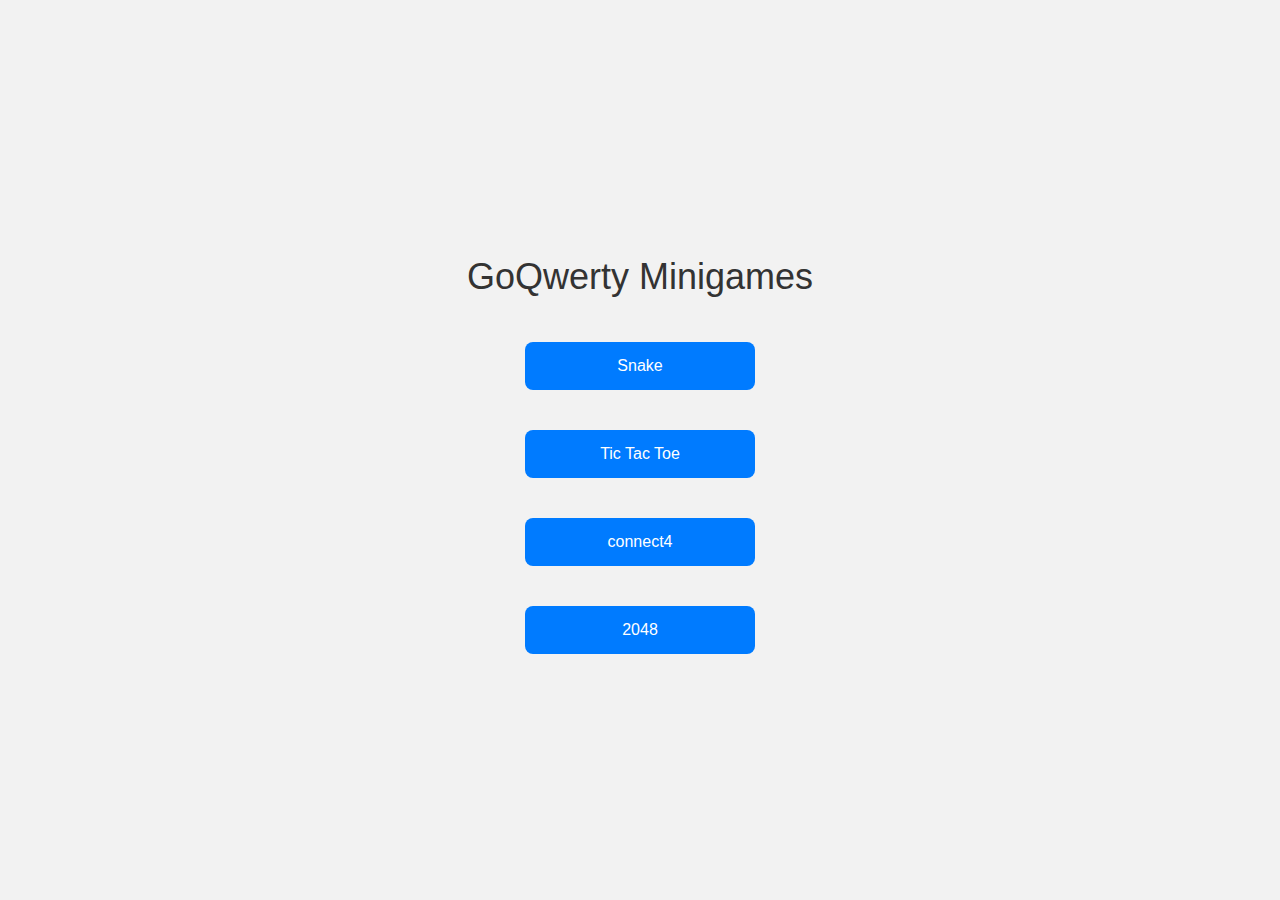
<file: index.html>
<!DOCTYPE html>
<html lang="en">
<head>
    <script async src="https://pagead2.googlesyndication.com/pagead/js/adsbygoogle.js?client=ca-pub-4743892892854260" crossorigin="anonymous"></script>
    <meta charset="UTF-8">
    <meta name="viewport" content="width=device-width, initial-scale=1.0">
    <title>GoQwerty Minigames</title>
    <style>
        body {
            font-family: 'Aharoni', sans-serif;
            text-align: center;
            background-color: #f2f2f2;
            margin: 0;
            padding: 0;
            display: flex;
            flex-direction: column;
            align-items: center;
            justify-content: center;
            height: 100vh;
        }

        .main-title {
            font-family: 'Bowlby One SC', sans-serif;
            font-size: 36px;
            margin-top: 30px;
            font-weight: 500;
            color: #333;
        }

        .button {
            display: inline-block;
            width: 200px; /* Set fixed width for the buttons */
            padding: 15px;
            background-color: #007BFF;
            font-weight: 500;
            color: #fff;
            text-decoration: none;
            margin: 20px;
            border-radius: 8px;
            transition: background-color 0.3s ease;
        }

        .button:hover {
            background-color: #0056b3;
            font-weight: 400;
        }
    </style>
</head>
<body>
    <h1 class="main-title">GoQwerty Minigames</h1>
    
    <a class="button" href="https://yairdavidson.github.io/GoQwerty/snake">Snake</a>
    
    <a class="button" href="https://yairdavidson.github.io/GoQwerty/tictactoe">Tic Tac Toe</a>
      
    <a class="button" href="https://yairdavidson.github.io/GoQwerty/fourinarow">connect4</a>

    <a class="button" href="https://yairdavidson.github.io/GoQwerty/2048">2048</a>
    
    <!-- Add more smaller titles and buttons as needed -->

</body>
</html>
</file>
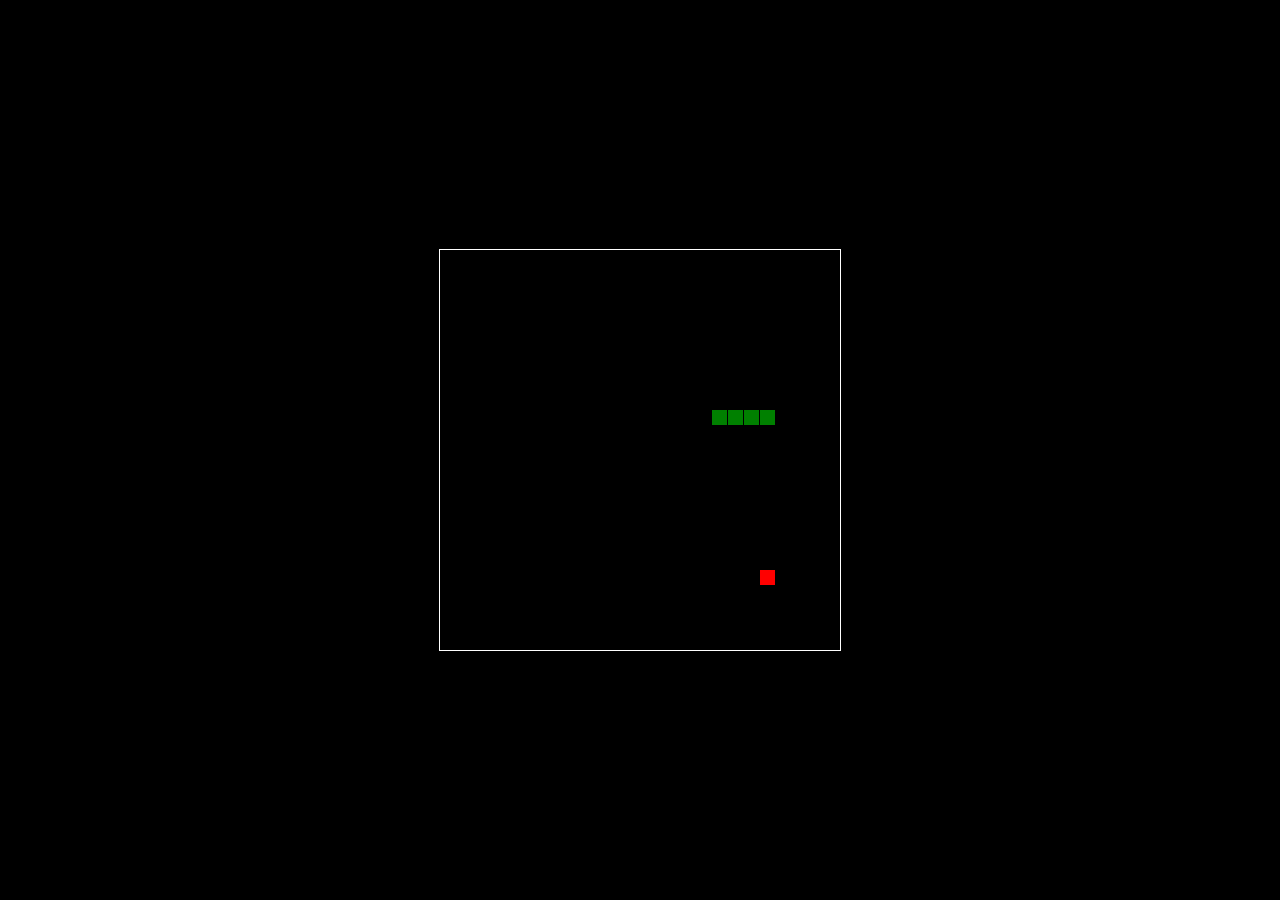
<file: snake/index.html>
<!DOCTYPE html>
<html>
<head>
  <title>Basic Snake HTML Game</title>
  <meta charset="UTF-8">
  <style>
  html, body {
    height: 100%;
    margin: 0;
  }

  body {
    background: black;
    display: flex;
    align-items: center;
    justify-content: center;
  }
  canvas {
    border: 1px solid white;
  }
  </style>
</head>
<body>
<canvas width="400" height="400" id="game"></canvas>
<script>
var canvas = document.getElementById('game');
var context = canvas.getContext('2d');

// the canvas width & height, snake x & y, and the apple x & y, all need to be a multiples of the grid size in order for collision detection to work
// (e.g. 16 * 25 = 400)
var grid = 16;
var count = 0;

var snake = {
  x: 160,
  y: 160,

  // snake velocity. moves one grid length every frame in either the x or y direction
  dx: grid,
  dy: 0,

  // keep track of all grids the snake body occupies
  cells: [],

  // length of the snake. grows when eating an apple
  maxCells: 4
};
var apple = {
  x: 320,
  y: 320
};

// get random whole numbers in a specific range
// @see https://stackoverflow.com/a/1527820/2124254
function getRandomInt(min, max) {
  return Math.floor(Math.random() * (max - min)) + min;
}

// game loop
function loop() {
  requestAnimationFrame(loop);

  // slow game loop to 15 fps instead of 60 (60/15 = 4)
  if (++count < 4) {
    return;
  }

  count = 0;
  context.clearRect(0,0,canvas.width,canvas.height);

  // move snake by it's velocity
  snake.x += snake.dx;
  snake.y += snake.dy;

  // wrap snake position horizontally on edge of screen
  if (snake.x < 0) {
    snake.x = canvas.width - grid;
  }
  else if (snake.x >= canvas.width) {
    snake.x = 0;
  }

  // wrap snake position vertically on edge of screen
  if (snake.y < 0) {
    snake.y = canvas.height - grid;
  }
  else if (snake.y >= canvas.height) {
    snake.y = 0;
  }

  // keep track of where snake has been. front of the array is always the head
  snake.cells.unshift({x: snake.x, y: snake.y});

  // remove cells as we move away from them
  if (snake.cells.length > snake.maxCells) {
    snake.cells.pop();
  }

  // draw apple
  context.fillStyle = 'red';
  context.fillRect(apple.x, apple.y, grid-1, grid-1);

  // draw snake one cell at a time
  context.fillStyle = 'green';
  snake.cells.forEach(function(cell, index) {

    // drawing 1 px smaller than the grid creates a grid effect in the snake body so you can see how long it is
    context.fillRect(cell.x, cell.y, grid-1, grid-1);

    // snake ate apple
    if (cell.x === apple.x && cell.y === apple.y) {
      snake.maxCells++;

      // canvas is 400x400 which is 25x25 grids
      apple.x = getRandomInt(0, 25) * grid;
      apple.y = getRandomInt(0, 25) * grid;
    }

    // check collision with all cells after this one (modified bubble sort)
    for (var i = index + 1; i < snake.cells.length; i++) {

      // snake occupies same space as a body part. reset game
      if (cell.x === snake.cells[i].x && cell.y === snake.cells[i].y) {
        snake.x = 160;
        snake.y = 160;
        snake.cells = [];
        snake.maxCells = 4;
        snake.dx = grid;
        snake.dy = 0;

        apple.x = getRandomInt(0, 25) * grid;
        apple.y = getRandomInt(0, 25) * grid;
      }
    }
  });
}

// listen to keyboard events to move the snake
document.addEventListener('keydown', function(e) {
  // prevent snake from backtracking on itself by checking that it's
  // not already moving on the same axis (pressing left while moving
  // left won't do anything, and pressing right while moving left
  // shouldn't let you collide with your own body)

  // left arrow key
  if (e.which === 37 && snake.dx === 0) {
    snake.dx = -grid;
    snake.dy = 0;
  }
  // up arrow key
  else if (e.which === 38 && snake.dy === 0) {
    snake.dy = -grid;
    snake.dx = 0;
  }
  // right arrow key
  else if (e.which === 39 && snake.dx === 0) {
    snake.dx = grid;
    snake.dy = 0;
  }
  // down arrow key
  else if (e.which === 40 && snake.dy === 0) {
    snake.dy = grid;
    snake.dx = 0;
  }
});

// start the game
requestAnimationFrame(loop);
</script>
</body>
</html>
</file>
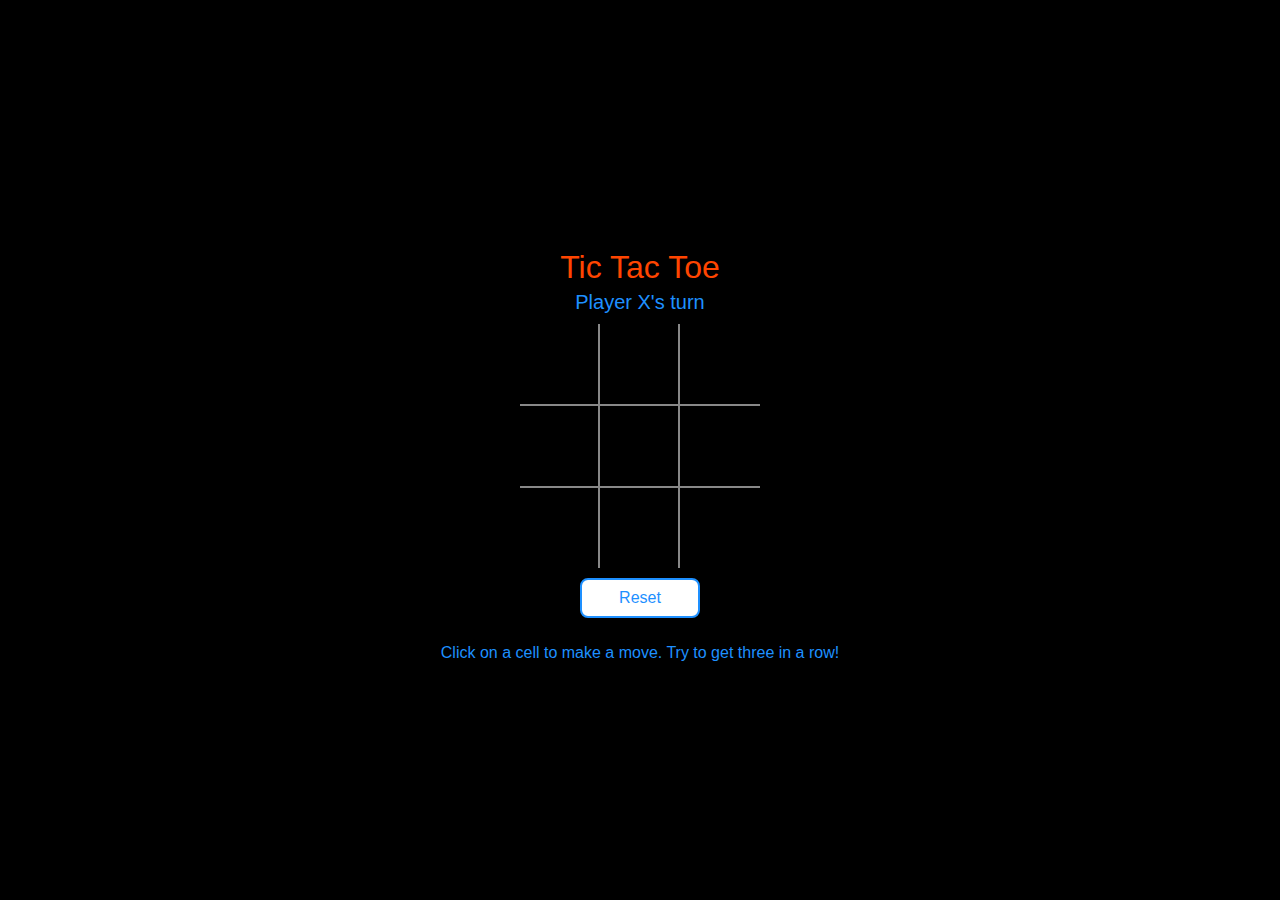
<file: tictactoe/index.html>
<!DOCTYPE html>
<html lang="en">
<head>
  <meta charset="UTF-8">
  <meta name="viewport" content="width=device-width, initial-scale=1.0">
  <link rel="stylesheet" href="style.css">
  <title>Tic Tac Toe</title>
</head>
<body>
  <div id="main">
    <h1>Tic Tac Toe</h1>
    <div id="print">Player X's turn</div>
    <div class="ui" id="board">
      <div class="row">
        <div class="cell" id="b1" onclick="handleClick(1)"></div>
        <div class="cell" id="b2" onclick="handleClick(2)"></div>
        <div class="cell" id="b3" onclick="handleClick(3)"></div>
      </div>
      <div class="row">
        <div class="cell" id="b4" onclick="handleClick(4)"></div>
        <div class="cell" id="b5" onclick="handleClick(5)"></div>
        <div class="cell" id="b6" onclick="handleClick(6)"></div>
      </div>
      <div class="row">
        <div class="cell" id="b7" onclick="handleClick(7)"></div>
        <div class="cell" id="b8" onclick="handleClick(8)"></div>
        <div class="cell" id="b9" onclick="handleClick(9)"></div>
      </div>
    </div>
    <button id="but" onclick="resetGame()">Reset</button>
    <p id="ins">Click on a cell to make a move. Try to get three in a row!</p>
  </div>
  <script src="script.js"></script>
</body>
</html>
</file>
<file: tictactoe/style.css>
body {
	font-family: 'Bowlby One SC', sans-serif;
	font-weight: 100; /* Adjust font weight as needed */
	background-color: #000; /* black background */
	margin: 0;
	display: flex;
	justify-content: center;
	align-items: center;
	height: 100vh;
	color: #fff; /* white text color for better visibility on black background */
  }
  
  #main {
	text-align: center;
  }
  
  h1 {
	font-family: 'Bowlby One SC', sans-serif;
	font-weight: 100; /* Adjust font weight as needed */
	color: #ff4500; /* orangered */
	margin-bottom: 5px;
  }
  
  p {
	font-family: 'Bowlby One SC', sans-serif;
	font-weight: 100; /* Adjust font weight as needed */
	margin-bottom: 10px;
  }
  
  .ui {
	display: flex;
	flex-direction: column;
	align-items: center;
  }
  
  .row {
	display: flex;
  }
  
  .cell {
	font-family: 'Bowlby One SC', sans-serif;
	font-weight: 100; /* Adjust font weight as needed */
	border: none; /* remove the default border */
	width: 80px;
	height: 80px;
	display: flex;
	align-items: center;
	justify-content: center;
	font-size: 24px;
	text-align: center;
	cursor: pointer;
	transition: background-color 0.3s ease;
  }
  
  .cell:hover {
	background-color: #333; /* dark gray on hover for better visibility */
  }
  
  .cell:active {
	outline: none;
  }
  
  /* 3*3 Grid */
  #board .row:not(:last-child) {
	border-bottom: 2px solid #888; /* thicker lines between rows, except the last row */
  }
  
  #board .cell:not(:last-child) {
	border-right: 2px solid #888; /* thicker lines between cells, except the last cell in each row */
	box-sizing: border-box;
  }
  
  /* Reset Button */
  #but {
	font-family: 'Bowlby One SC', sans-serif;
	font-weight: 100; /* Adjust font weight as needed */
	box-sizing: border-box;
	width: 120px;
	height: 40px;
	border: 2px solid #1e90ff; /* dodgerblue */
	margin: 10px 0;
	border-radius: 8px;
	background-color: #fff; /* white background */
	color: #1e90ff; /* dodgerblue */
	font-size: 16px;
	cursor: pointer;
	transition: background-color 0.3s ease, color 0.3s ease;
  }
  
  #but:hover {
	background-color: #1e90ff; /* dodgerblue */
	color: #fff; /* white */
  }
  
  /* Player turn space */
  #print {
	font-family: 'Bowlby One SC', sans-serif;
	font-weight: 100; /* Adjust font weight as needed */
	color: #1e90ff; /* dodgerblue */
	font-size: 20px;
	margin-bottom: 10px;
  }
  
  /* Game Instruction Text */
  #ins {
	font-family: 'Bowlby One SC', sans-serif;
	font-weight: 100; /* Adjust font weight as needed */
	color: #1e90ff; /* dodgerblue */
	font-size: 16px;
  }
</file>
